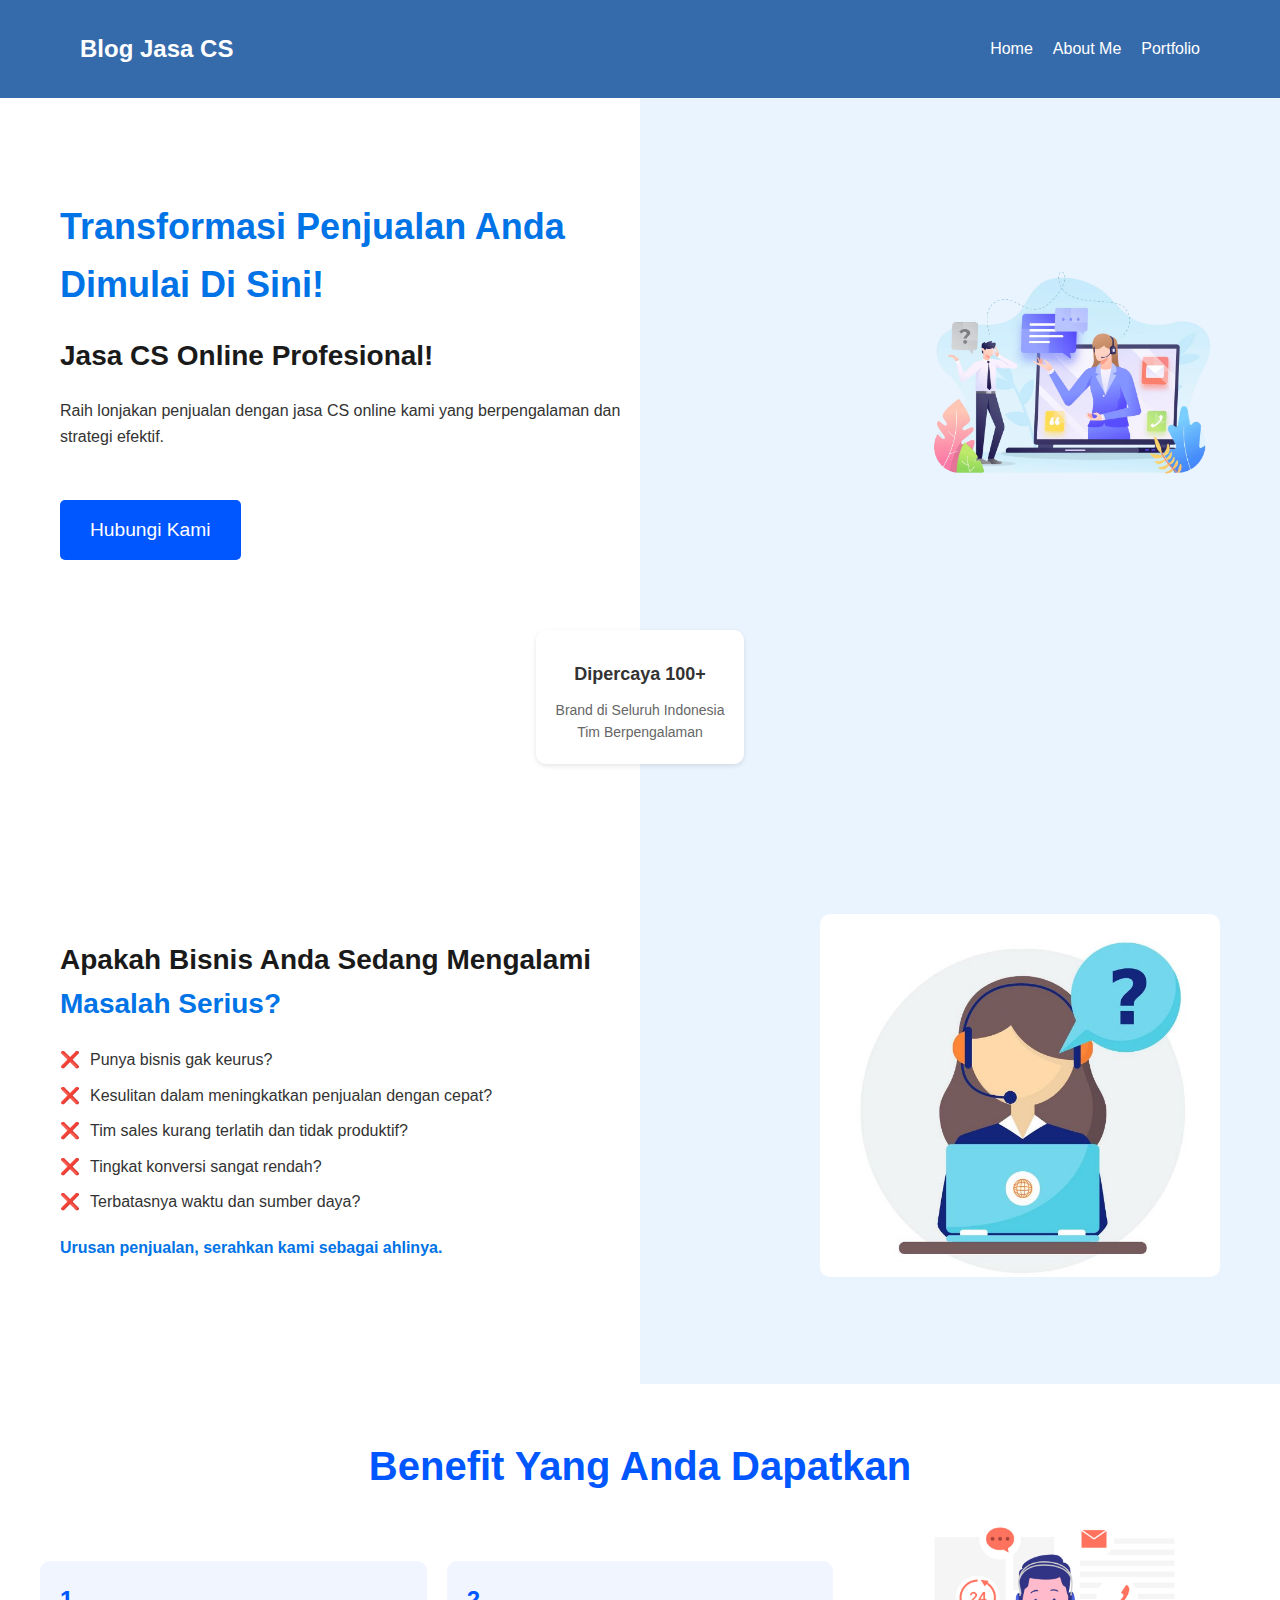
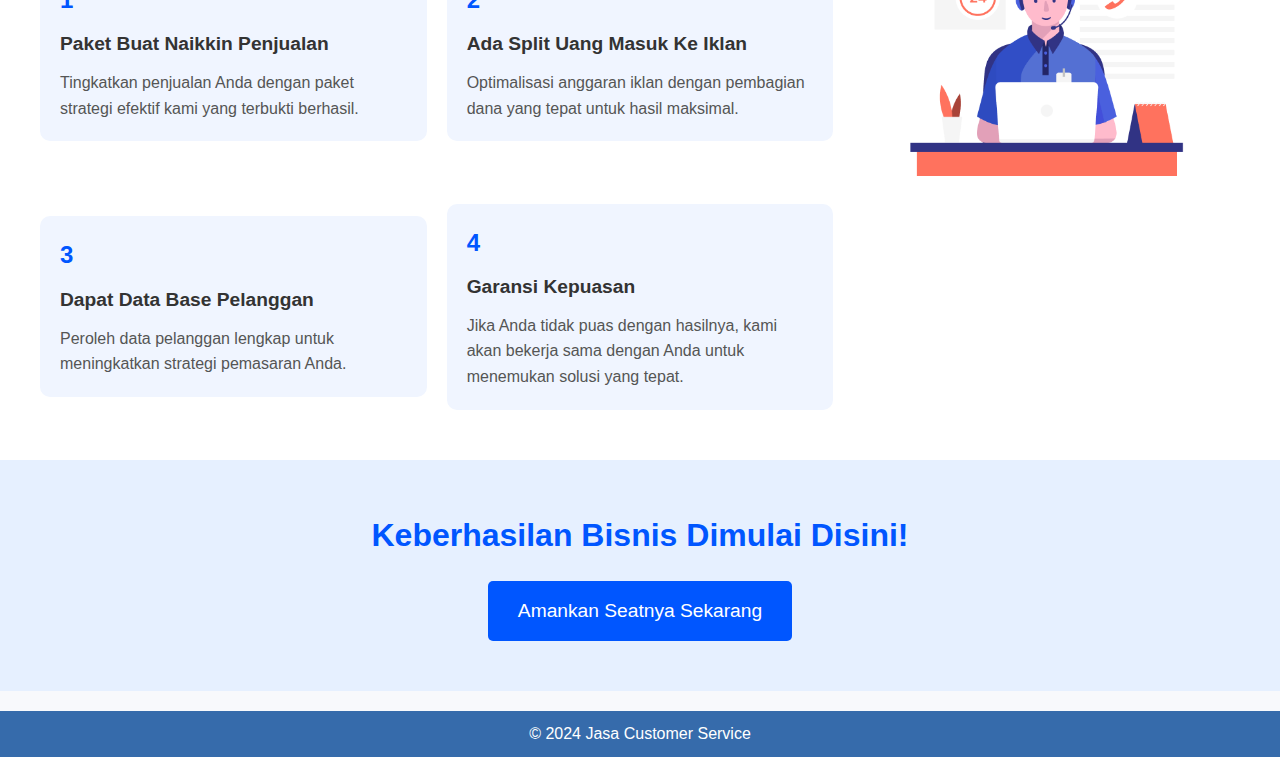
<file: index.html>
<!DOCTYPE html>
<html lang="id">
<head>
  <meta charset="UTF-8">
  <meta name="viewport" content="width=device-width, initial-scale=1.0">
  <title>Portofolio Jasa CS Online</title>
  <link rel="stylesheet" href="styles.css">
</head>
<body>


  <header class="navbar">
    <div class="logo">Blog Jasa CS</div>
    <nav>
        <ul class="nav-links">
            <li><a href="#">Home</a></li>
            <li><a href="about.html">About Me</a></li>
            <li><a href="portfolio.php">Portfolio</a></li>
        </ul>
    </nav>
</header>
  

  
  <header class="header">
    <div class="container">
      <div class="content">
        <h1>Transformasi Penjualan Anda Dimulai Di Sini!</h1>
        <h2>Jasa CS Online Profesional!</h2>
        <p>Raih lonjakan penjualan dengan jasa CS online kami yang berpengalaman dan strategi efektif.</p>
        <div class="buttons">
          <a href="https://wa.me/6285143554139" class="cta-button" target="_blank">Hubungi Kami</a>
        </div>
      </div>
      <div class="image">
        <img src="Customer-Service.webp" alt="Jasa CS Online" />
      </div>
    </div>
    <div class="testimonial">
      <div class="card">
        <div class="card-content">
          <h3>Dipercaya 100+</h3>
          <p>Brand di Seluruh Indonesia</p>
          <p>Tim Berpengalaman</p>
        </div>
      </div>
    </div>
  </header>


  <header class="problem-section">
    <div class="container">
      <div class="problem-content">
        <h2>Apakah Bisnis Anda Sedang Mengalami <span>Masalah Serius?</span></h2>
        <ul>
          <li>Punya bisnis gak keurus?</li>
          <li>Kesulitan dalam meningkatkan penjualan dengan cepat?</li>
          <li>Tim sales kurang terlatih dan tidak produktif?</li>
          <li>Tingkat konversi sangat rendah?</li>
          <li>Terbatasnya waktu dan sumber daya?</li>
        </ul>
        <p>Urusan penjualan, serahkan kami sebagai ahlinya.</p>
      </div>
      <div class="problem-image">
        <img src="pengertian-customer-service.jpeg" alt="Masalah Customer Service">
      </div>
    </div>
  </header>




  <section class="benefits-section">
    <h1>Benefit Yang <span>Anda Dapatkan</span></h1>
    <div class="benefits">
      <div class="benefit">
        <h2>1</h2>
        <h3>Paket Buat Naikkin Penjualan</h3>
        <p>Tingkatkan penjualan Anda dengan paket strategi efektif kami yang terbukti berhasil.</p>
      </div>
      <div class="benefit">
        <h2>2</h2>
        <h3>Ada Split Uang Masuk Ke Iklan</h3>
        <p>Optimalisasi anggaran iklan dengan pembagian dana yang tepat untuk hasil maksimal.</p>
      </div>
      <div class="benefit-image">
        <img src="Customer-Care.png" alt="Customer Service">
      </div>
      <div class="benefit">
        <h2>3</h2>
        <h3>Dapat Data Base Pelanggan</h3>
        <p>Peroleh data pelanggan lengkap untuk meningkatkan strategi pemasaran Anda.</p>
      </div>
      <div class="benefit">
        <h2>4</h2>
        <h3>Garansi Kepuasan</h3>
        <p>Jika Anda tidak puas dengan hasilnya, kami akan bekerja sama dengan Anda untuk menemukan solusi yang tepat.</p>
      </div>
    </div>
  </section>
  <section class="cta-section">
    <h2>Keberhasilan Bisnis Dimulai <span>Disini!</span></h2>
    <a href="https://wa.me/6285143554139" class="cta-button" target="_blank">Amankan Seatnya Sekarang</a>
  </section>

  <footer class="footer">
        <p>© 2024 Jasa Customer Service</p>
    </footer>
</body>
</html>
</file>
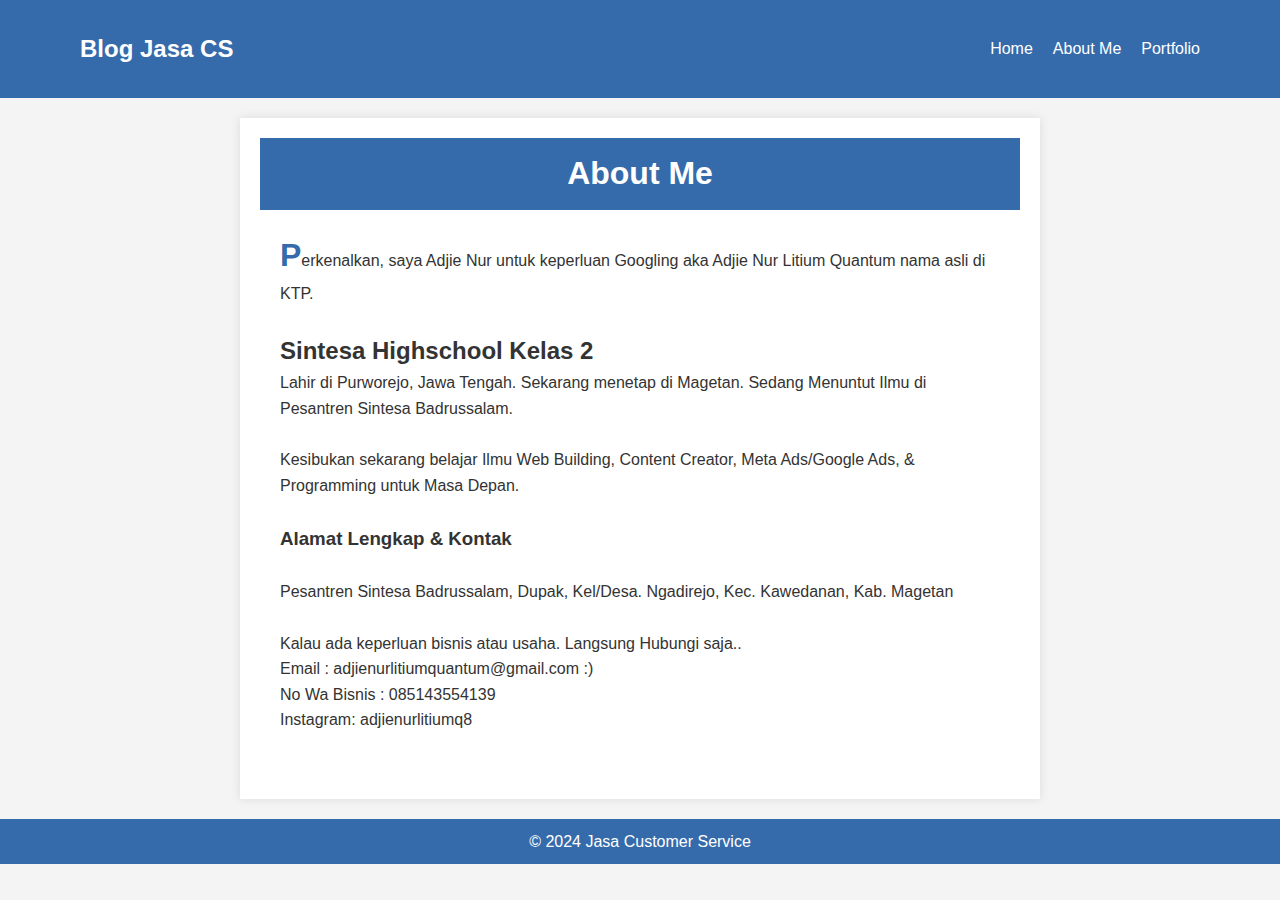
<file: about.html>
<!DOCTYPE html>
<html lang="en">
<head>
    <meta charset="UTF-8">
    <meta name="viewport" content="width=device-width, initial-scale=1.0">
    <title>Blog Cards</title>
    <link rel="stylesheet" href="about.css">
</head>
<body>


    <header class="navbar">
        <div class="logo">Blog Jasa CS</div>
        <nav>
            <ul class="nav-links">
                <li><a href="index.html">Home</a></li>
                <li><a href="#">About Me</a></li>
                <li><a href="portfolio.php">Portfolio</a></li>
            </ul>
        </nav>
    </header>

    
    <div class="container">
        <div class="header">
            <h1>About Me</h1>
        </div>
        <div class="content">
            <p>
                <span class="intro-letter">P</span>erkenalkan, saya Adjie Nur untuk keperluan Googling aka Adjie Nur Litium Quantum nama asli di KTP.
            </p>
            <br>
            <h2>Sintesa Highschool Kelas 2</h2>
            <p>
                Lahir di Purworejo, Jawa Tengah. Sekarang menetap di Magetan. Sedang Menuntut Ilmu di Pesantren Sintesa Badrussalam.
            </p>
            <br>
            <p>
                Kesibukan sekarang belajar Ilmu Web Building, Content Creator, Meta Ads/Google Ads, & Programming untuk Masa Depan.
            </p>
            <br>
            <h3>Alamat Lengkap & Kontak</h3>
            <br>
            <p>Pesantren Sintesa Badrussalam, Dupak, Kel/Desa. Ngadirejo, Kec. Kawedanan, Kab. Magetan</p>
            <br>
            <p>
                Kalau ada keperluan bisnis atau usaha. Langsung Hubungi saja..  
            </p>
            <p>
                Email : adjienurlitiumquantum@gmail.com :)
                
            </p>
            <p>No Wa Bisnis : 085143554139</p>
            <p>Instagram: adjienurlitiumq8</p>
            <br>
 
        </div>

    </div>


    <footer class="footer">
        <p>© 2024 Jasa Customer Service</p>
    </footer>
</body>
</html>
</file>
<file: styles.css>
/* styles.css */
/* General Reset */
* {
  margin: 0;
  padding: 0;
  box-sizing: border-box;
}

body {
  font-family: 'Arial', sans-serif;
  background-color: #1c1e2c;
  color: #fff;
  line-height: 1.6;
}

.navbar {
  background-color: #366bab;
  color: white;
  padding: 30px 80px;
  display: flex;
  justify-content: space-between;
  align-items: center;
}

.logo {
  font-size: 24px;
  font-weight: bold;
}

.nav-links {
  list-style: none;
  display: flex;
  gap: 20px;
}

.nav-links a {
  text-decoration: none;
  color: white;
  font-size: 16px;
  transition: color 0.3s ease;
}

.nav-links a:hover {
  color: #ffcc00;
}


body {
    font-family: Arial, sans-serif;
    margin: 0;
    padding: 0;
    background-color: #f9f9f9;
    color: #333;
  }
  
  .header {
    background: linear-gradient(90deg, #ffffff 50%, #e9f4ff 50%);
    padding: 50px 20px;
  }
  
  .container {
    display: flex;
    align-items: center;
    justify-content: space-between;
    max-width: 1200px;
    margin: 0 auto;
  }
  
  .content {
    max-width: 600px;
  }
  
  .content h1 {
    font-size: 36px;
    color: #0073e6;
    margin-bottom: 20px;
  }
  
  .content h2 {
    font-size: 28px;
    color: #1a1a1a;
    margin-bottom: 20px;
  }
  
  .content p {
    font-size: 16px;
    line-height: 1.6;
    margin-bottom: 30px;
  }
  
  .buttons {
    display: flex;
    gap: 20px;
  }
  
  .btn {
    padding: 10px 20px;
    font-size: 16px;
    border: none;
    cursor: pointer;
    border-radius: 5px;
  }
  
  .btn.primary {
    background-color: #0073e6;
    color: #fff;
  }
  
  .btn.secondary {
    background-color: #fff;
    color: #0073e6;
    border: 1px solid #0073e6;
  }
  
  .image {
    position: relative;
  }
  
  .image img {
    width: 300px;
    border-radius: 10px;
  }
  
  .rating {
    position: absolute;
    top: 20px;
    right: 20px;
    background-color: #ffd700;
    color: #fff;
    padding: 5px 10px;
    border-radius: 5px;
    font-weight: bold;
  }
  
  .testimonial {
    margin-top: 20px;
    text-align: center;
  }
  
  .card {
    background-color: #fff;
    box-shadow: 0 2px 5px rgba(0, 0, 0, 0.1);
    padding: 20px;
    border-radius: 10px;
    display: inline-block;
    max-width: 300px;
  }
  
  .card img {
    width: 80px;
    border-radius: 50%;
    margin-bottom: 15px;
  }
  
  .card-content h3 {
    font-size: 18px;
    margin: 10px 0;
  }
  
  .card-content p {
    font-size: 14px;
    color: #666;
  }


body {
    font-family: Arial, sans-serif;
    margin: 0;
    padding: 0;
    background-color: #f9f9f9;
    color: #333;
  }
  
  .container {
    display: flex;
    align-items: center;
    justify-content: space-between;
    max-width: 1200px;
    margin: 0 auto;
    padding: 50px 20px;
  }
  
  .problem-section {
    background: linear-gradient(90deg, #ffffff 50%, #e9f4ff 50%);
    padding: 50px 20px;
  }
  
  .problem-content {
    max-width: 600px;
  }
  
  .problem-content h2 {
    font-size: 28px;
    color: #1a1a1a;
    margin-bottom: 20px;
  }
  
  .problem-content h2 span {
    color: #0073e6;
  }
  
  .problem-content ul {
    list-style: none;
    padding: 0;
    margin: 0 0 20px 0;
  }
  
  .problem-content ul li {
    font-size: 16px;
    margin-bottom: 10px;
    display: flex;
    align-items: center;
  }
  
  .problem-content ul li::before {
    content: "❌";
    color: #e63946;
    margin-right: 10px;
  }
  
  .problem-content p {
    font-size: 16px;
    font-weight: bold;
    color: #0073e6;
  }
  
  .problem-image img {
    width: 400px;
    border-radius: 10px;
  }

  
  

  /* General Reset */
body {
    margin: 0;
    font-family: Arial, sans-serif;
    line-height: 1.6;
    background-color: #f8f9fc;
    color: #333;
  }
  
  /* Benefits Section */
  .benefits-section {
    text-align: center;
    padding: 50px 20px;
    background-color: #ffffff;
  }
  
  .benefits-section h1 {
    font-size: 2.5rem;
    color: #0056ff;
    margin-bottom: 20px;
  }
  
  .benefits-section h1 span {
    font-weight: bold;
  }
  
  .benefits {
    display: grid;
    grid-template-columns: repeat(3, 1fr);
    gap: 20px;
    align-items: center;
    max-width: 1200px;
    margin: 0 auto;
  }
  
  .benefit {
    background: #f0f5ff;
    padding: 20px;
    border-radius: 10px;
    text-align: left;
  }
  
  .benefit h2 {
    font-size: 1.5rem;
    color: #0056ff;
  }
  
  .benefit h3 {
    font-size: 1.2rem;
    margin: 10px 0;
  }
  
  .benefit p {
    font-size: 1rem;
    color: #555;
  }
  
  .benefit-image img {
    max-width: 100%;
    border-radius: 10px;
  }
  
  /* Call to Action Section */
  .cta-section {
    text-align: center;
    padding: 50px 20px;
    background-color: #e6f0ff;
  }
  
  .cta-section h2 {
    font-size: 2rem;
    color: #0056ff;
  }
  
  .cta-section h2 span {
    font-weight: bold;
  }
  
  .cta-button {
    display: inline-block;
    margin-top: 20px;
    background: #0056ff;
    color: #fff;
    padding: 15px 30px;
    border-radius: 5px;
    text-decoration: none;
    font-size: 1.2rem;
  }
  
  .cta-button:hover {
    background: #003bb3;
  }
  
  /* Footer */
.footer {
    background-color: #366bab;
    text-align: center;
    padding: 10px 20px;
    margin-top: 20px;
    color: #fff;
}
</file>
<file: about.css>
/* General Reset */
* {
    margin: 0;
    padding: 0;
    box-sizing: border-box;
}

body {
    font-family: 'Arial', sans-serif;
    background-color: #1c1e2c;
    color: #fff;
    line-height: 1.6;
}

.navbar {
    background-color: #366bab;
    color: white;
    padding: 30px 80px;
    display: flex;
    justify-content: space-between;
    align-items: center;
}

.logo {
    font-size: 24px;
    font-weight: bold;
}

.nav-links {
    list-style: none;
    display: flex;
    gap: 20px;
}

.nav-links a {
    text-decoration: none;
    color: white;
    font-size: 16px;
    transition: color 0.3s ease;
}

.nav-links a:hover {
    color: #ffcc00;
}


body {
    font-family: Arial, sans-serif;
    line-height: 1.6;
    margin: 0;
    padding: 0;
    background-color: #f4f4f4;
}

.container {
    max-width: 800px;
    margin: 20px auto;
    padding: 20px;
    background: #fff;
    box-shadow: 0 0 10px rgba(0, 0, 0, 0.1);
}

.header {
    background: #366bab;
    color: #fff;
    padding: 10px 20px;
    text-align: center;
}

.header h1 {
    margin: 0;
}

.content {
    padding: 20px;
    color: #333;
}

.intro-letter {
    font-size: 2em;
    font-weight: bold;
    color: #366bab;
}





/* Footer */
.footer {
    background-color: #366bab;
    text-align: center;
    padding: 10px 20px;
    margin-top: 20px;
    color: #fff;
}
</file>
